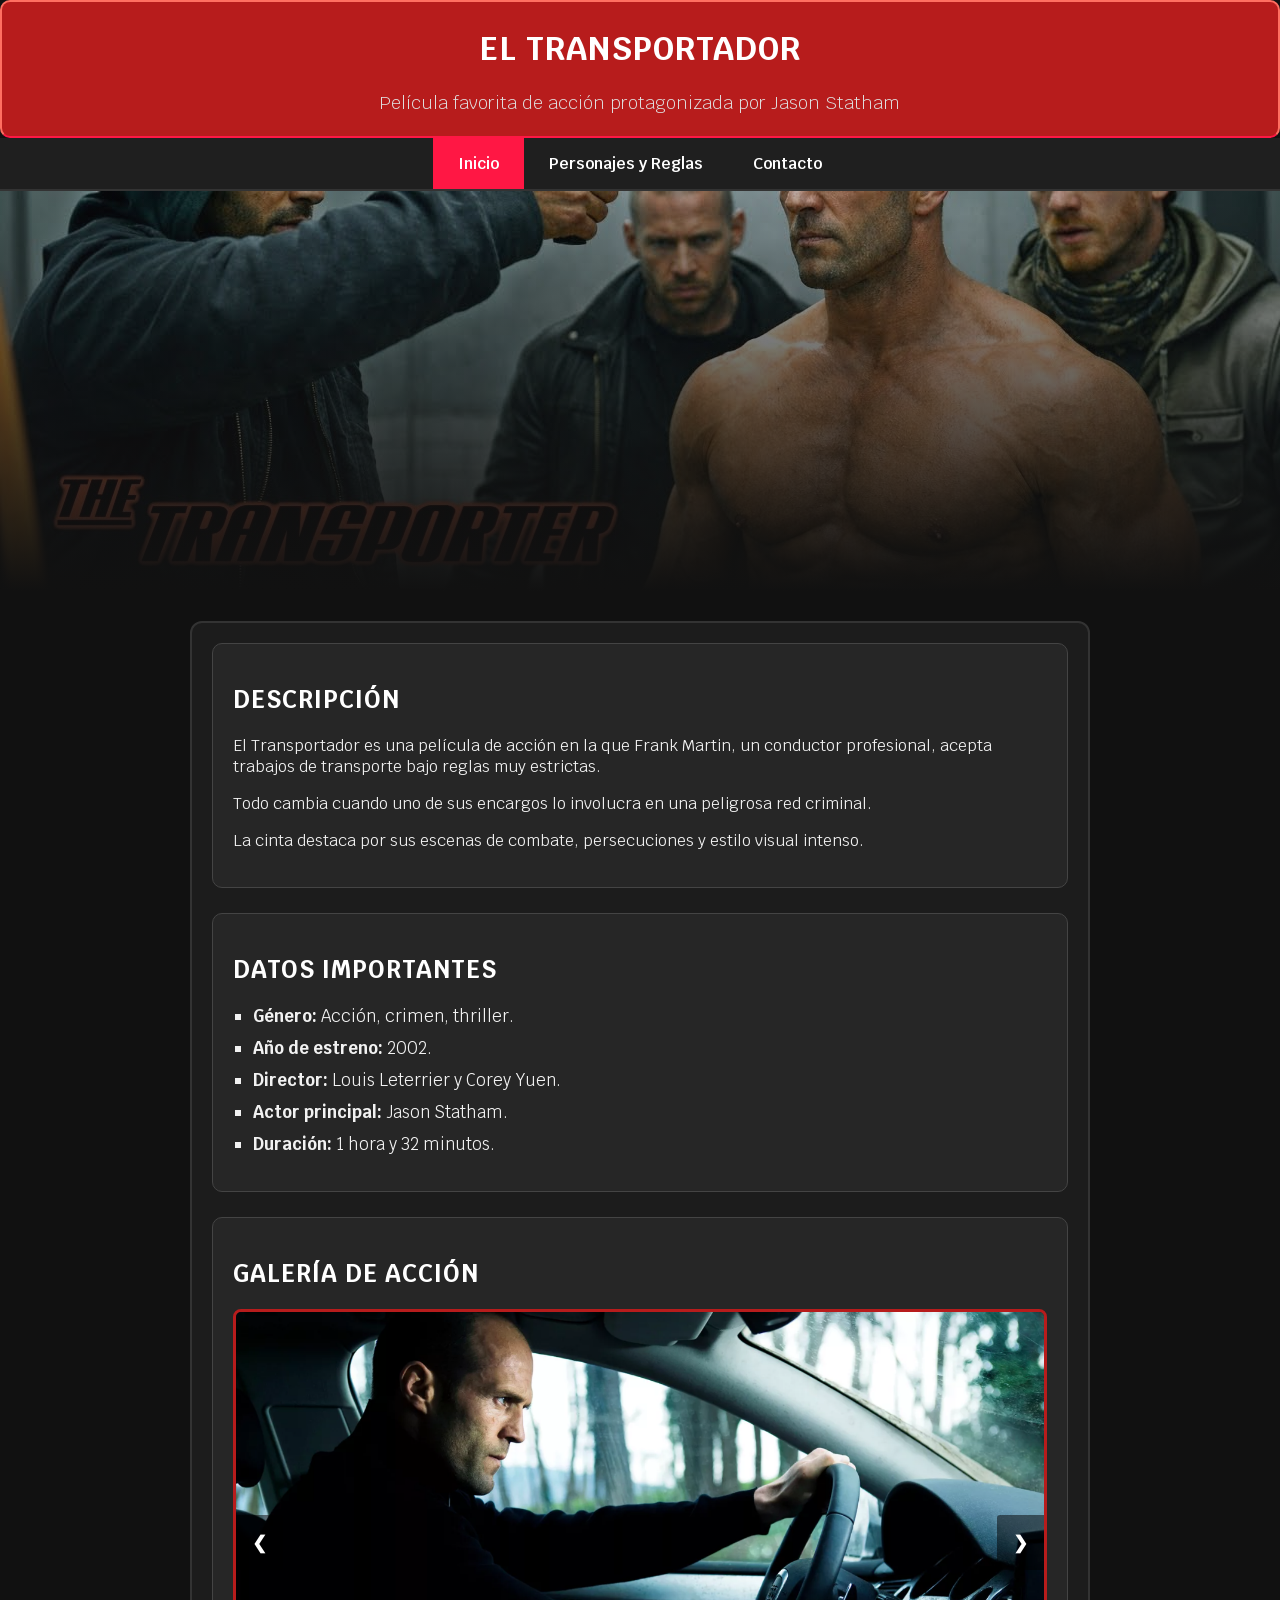
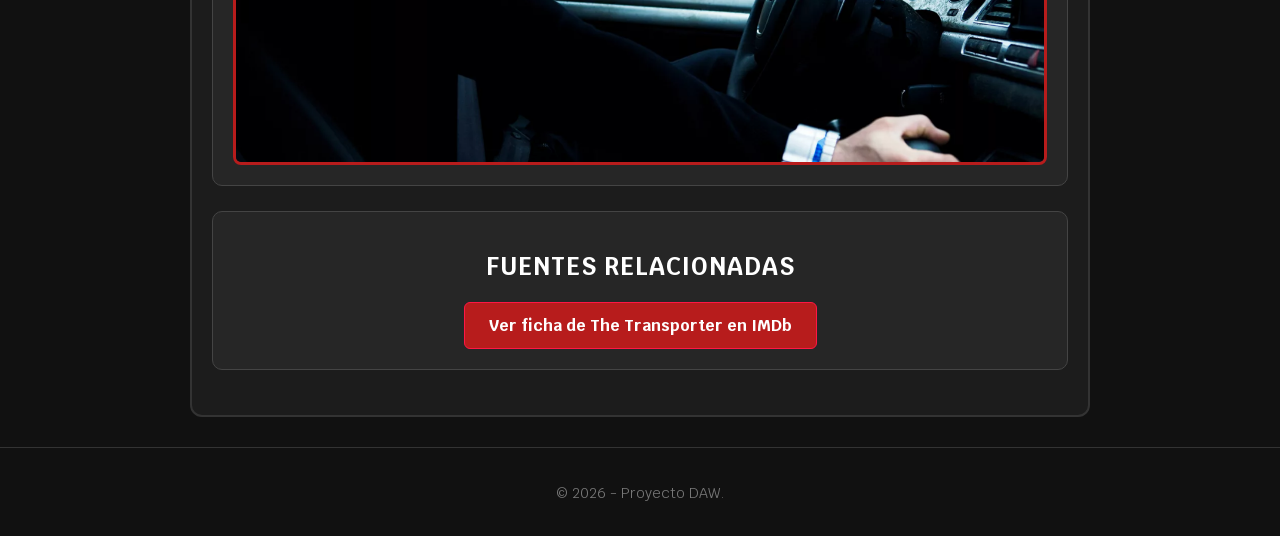
<file: index.html>
<!DOCTYPE html>
<html lang="es">
    
<head>
    <meta charset="UTF-8">
    <meta name="viewport" content="width=device-width, initial-scale=1.0">
    <title>El Transportador - Inicio</title>
    <link rel="preload" href="css/normalize.css" as="style"/>
    <link rel="stylesheet" href="css/normalize.css"/>
    <link rel="preconnect" href="https://fonts.googleapis.com">
    <link rel="preconnect" href="https://fonts.gstatic.com" crossorigin>
    <link href="https://fonts.googleapis.com/css2?family=Krub:wght@300;400;600;700&display=swap" rel="stylesheet">
    <link rel="preload" href="css/styles.css" as="style" />
    <link href="css/styles.css" rel="stylesheet"/>
</head>
<body>

    <header id="encabezado">
        <h1>El Transportador</h1>
        <p>Película favorita de acción protagonizada por Jason Statham</p>
    </header>

    <nav class="navegacion-principal">
        <a href="index.html" class="activo">Inicio</a>
        <a href="personajes.html">Personajes y Reglas</a>
        <a href="contacto.html">Contacto</a>
    </nav>

    <section class="hero">
    </section>

    <main class="contenedor">
        <div class="grid-contenido">
            <section class="seccion">
                <h2>Descripción</h2>
                <p>El Transportador es una película de acción en la que Frank Martin, un conductor profesional, acepta trabajos de transporte bajo reglas muy estrictas.</p>
                <p>Todo cambia cuando uno de sus encargos lo involucra en una peligrosa red criminal.</p>
                <p>La cinta destaca por sus escenas de combate, persecuciones y estilo visual intenso.</p>
            </section>

            <section class="seccion">
                <h2>Datos Importantes</h2>
                <ul class="datos">
                    <li><strong>Género:</strong> Acción, crimen, thriller.</li>
                    <li><strong>Año de estreno:</strong> 2002.</li>
                    <li><strong>Director:</strong> Louis Leterrier y Corey Yuen.</li>
                    <li><strong>Actor principal:</strong> Jason Statham.</li>
                    <li><strong>Duración:</strong> 1 hora y 32 minutos.</li>
                </ul>
            </section>
        </div>

        <section class="seccion carrusel-contenedor">
            <h2>Galería de Acción</h2>
                <div class="carrusel">
                        
                        <div class="slide fade">
                            <img src="imagenes/hq720.png" alt="Frank Martin - El Transportador">
                        </div>

                        <div class="slide fade">
                            <img src="imagenes/slider1.jpg" alt="Escena de Acción 1">
                        </div>
                        
                        <div class="slide fade">
                            <img src="imagenes/slider2.jpg" alt="Escena de Acción 2">
                        </div>
                        
                        <a class="prev" onclick="cambiarSlide(-1)">&#10094;</a>
                        <a class="next" onclick="cambiarSlide(1)">&#10095;</a>
                </div>
            </section>

        <section class="seccion u-centrar">
            <h2>Fuentes relacionadas</h2>
            <a class="enlace" href="https://www.imdb.com/title/tt0293662/" target="_blank">Ver ficha de The Transporter en IMDb</a>
        </section>
    </main>

    <footer class="pie-pagina">
        <p>&copy; 2026 - Proyecto DAW.</p>
    </footer>

    <script src="js/main.js"></script>
</body>
</html>
</file>
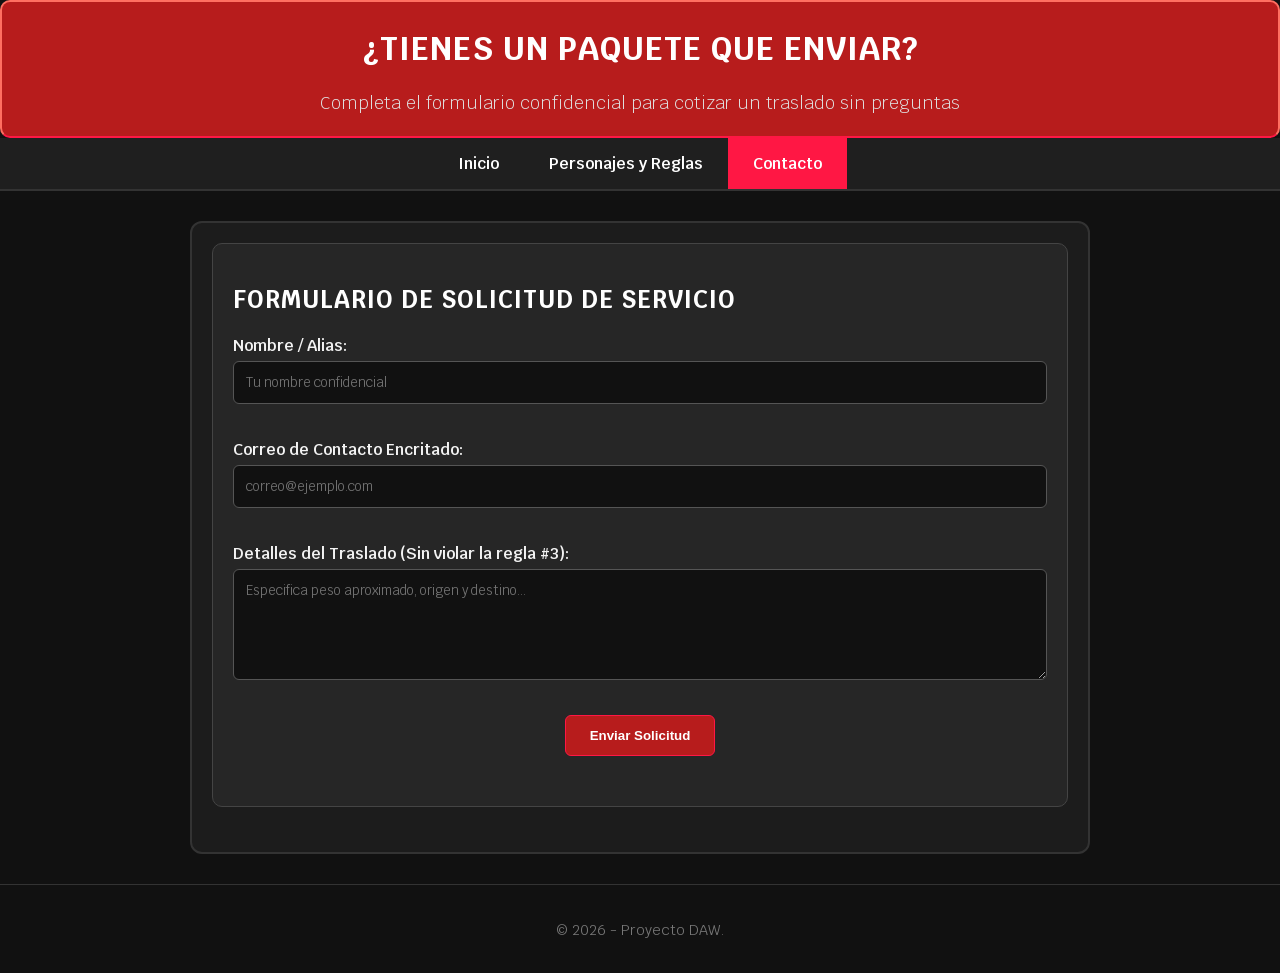
<file: contacto.html>
<!DOCTYPE html>
<html lang="es">
<head>
    <meta charset="UTF-8">
    <meta name="viewport" content="width=device-width, initial-scale=1.0">
    <title>Contratar al Transportador - Contacto</title>
    <link rel="stylesheet" href="css/normalize.css"/>
    <link href="https://fonts.googleapis.com/css2?family=Krub:wght@300;400;600;700&display=swap" rel="stylesheet">
    <link href="css/styles.css" rel="stylesheet"/>
</head>
<body>
    <header id="encabezado">
        <h1>¿Tienes un paquete que enviar?</h1>
        <p>Completa el formulario confidencial para cotizar un traslado sin preguntas</p>
    </header>

    <nav class="navegacion-principal">
        <a href="index.html">Inicio</a>
        <a href="personajes.html">Personajes y Reglas</a>
        <a href="contacto.html" class="activo">Contacto</a>
    </nav>

    <main class="contenedor">
        <section class="seccion">
            <h2>Formulario de Solicitud de Servicio</h2>
            <form id="formulario-contacto" class="formulario" novalidate>
                <div class="campo">
                    <label for="nombre">Nombre / Alias:</label>
                    <input type="text" id="nombre" name="nombre" placeholder="Tu nombre confidencial">
                    <span class="error-mensaje" id="error-nombre"></span>
                </div>

                <div class="campo">
                    <label for="email">Correo de Contacto Encritado:</label>
                    <input type="email" id="email" name="email" placeholder="correo@ejemplo.com">
                    <span class="error-mensaje" id="error-email"></span>
                </div>

                <div class="campo">
                    <label for="mensaje">Detalles del Traslado (Sin violar la regla #3):</label>
                    <textarea id="mensaje" name="mensaje" rows="5" placeholder="Especifica peso aproximado, origen y destino..."></textarea>
                    <span class="error-mensaje" id="error-mensaje-txt"></span>
                </div>

                <div class="u-centrar">
                    <button type="submit" class="enlace btn-enviar">Enviar Solicitud</button>
                </div>
                <div id="exito-formulario" class="alerta-exito"></div>
            </form>
        </section>
    </main>

    <footer class="pie-pagina">
        <p>&copy; 2026 - Proyecto DAW.</p>
    </footer>

    <script src="js/validacion.js"></script>
</body>
</html>
</file>
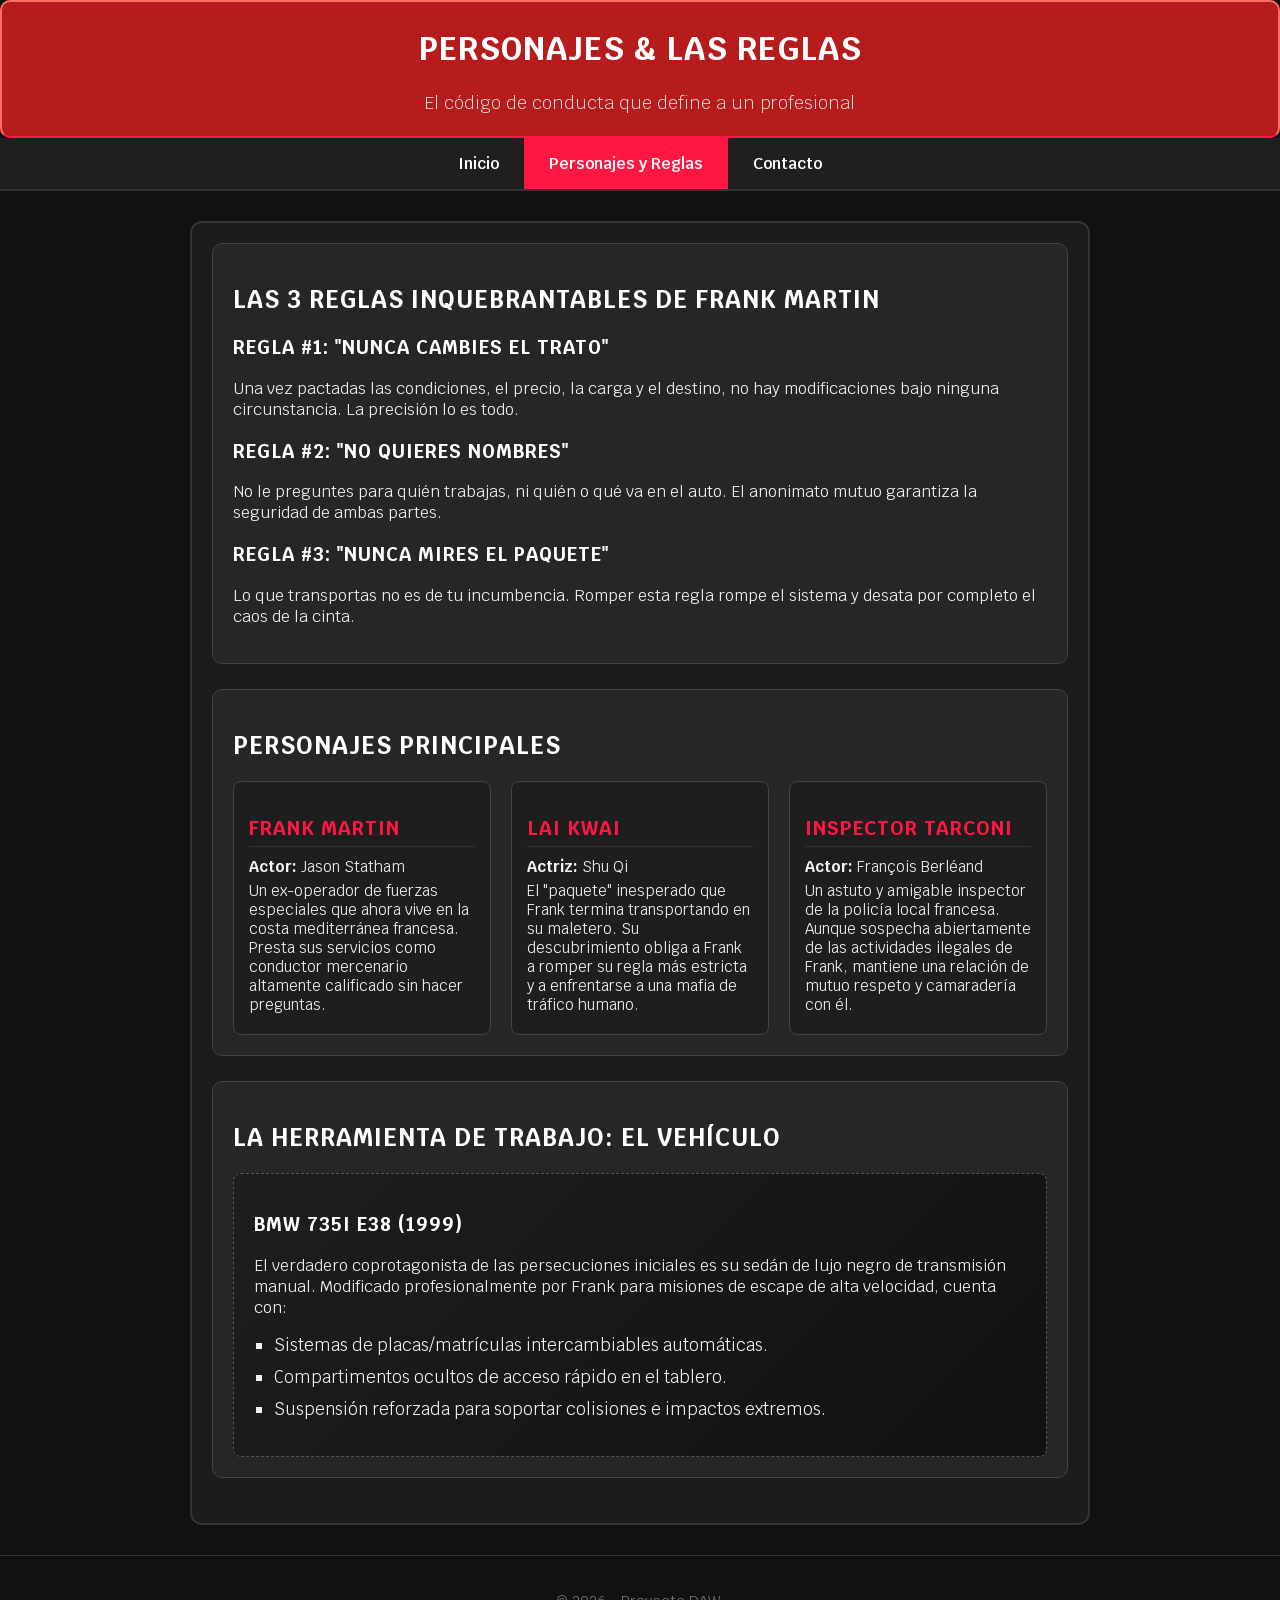
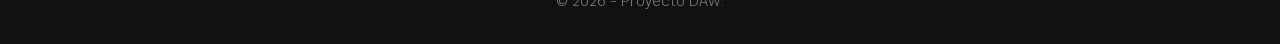
<file: personajes.html>
<!DOCTYPE html>
<html lang="es">
<head>
    <meta charset="UTF-8">
    <meta name="viewport" content="width=device-width, initial-scale=1.0">
    <title>El Transportador - Personajes y Reglas</title>
    <link rel="stylesheet" href="css/normalize.css"/>
    <link href="https://fonts.googleapis.com/css2?family=Krub:wght@300;400;600;700&display=swap" rel="stylesheet">
    <link href="css/styles.css" rel="stylesheet"/>
</head>
<body>

    <header id="encabezado">
        <h1>Personajes & Las Reglas</h1>
        <p>El código de conducta que define a un profesional</p>
    </header>

    <nav class="navegacion-principal">
        <a href="index.html">Inicio</a>
        <a href="personajes.html" class="activo">Personajes y Reglas</a>
        <a href="contacto.html">Contacto</a>
    </nav>

    <main class="contenedor">
        
        <section class="seccion">
            <h2>Las 3 Reglas Inquebrantables de Frank Martin</h2>
            <article class="regla-card">
                <h3>Regla #1: "Nunca cambies el trato"</h3>
                <p>Una vez pactadas las condiciones, el precio, la carga y el destino, no hay modificaciones bajo ninguna circunstancia. La precisión lo es todo.</p>
            </article>
            <article class="regla-card">
                <h3>Regla #2: "No quieres nombres"</h3>
                <p>No le preguntes para quién trabajas, ni quién o qué va en el auto. El anonimato mutuo garantiza la seguridad de ambas partes.</p>
            </article>
            <article class="regla-card">
                <h3>Regla #3: "Nunca mires el paquete"</h3>
                <p>Lo que transportas no es de tu incumbencia. Romper esta regla rompe el sistema y desata por completo el caos de la cinta.</p>
            </article>
        </section>

        <section class="seccion">
            <h2>Personajes Principales</h2>
            <div class="grid-personajes">
                <article class="personaje-card">
                    <h3>Frank Martin</h3>
                    <p><strong>Actor:</strong> Jason Statham</p>
                    <p>Un ex-operador de fuerzas especiales que ahora vive en la costa mediterránea francesa. Presta sus servicios como conductor mercenario altamente calificado sin hacer preguntas.</p>
                </article>

                <article class="personaje-card">
                    <h3>Lai Kwai</h3>
                    <p><strong>Actriz:</strong> Shu Qi</p>
                    <p>El "paquete" inesperado que Frank termina transportando en su maletero. Su descubrimiento obliga a Frank a romper su regla más estricta y a enfrentarse a una mafia de tráfico humano.</p>
                </article>

                <article class="personaje-card">
                    <h3>Inspector Tarconi</h3>
                    <p><strong>Actor:</strong> François Berléand</p>
                    <p>Un astuto y amigable inspector de la policía local francesa. Aunque sospecha abiertamente de las actividades ilegales de Frank, mantiene una relación de mutuo respeto y camaradería con él.</p>
                </article>
            </div>
        </section>

        <section class="seccion">
            <h2>La Herramienta de Trabajo: El Vehículo</h2>
            <article class="vehiculo-info">
                <h3>BMW 735i E38 (1999)</h3>
                <p>El verdadero coprotagonista de las persecuciones iniciales es su sedán de lujo negro de transmisión manual. Modificado profesionalmente por Frank para misiones de escape de alta velocidad, cuenta con:</p>
                <ul class="datos">
                    <li>Sistemas de placas/matrículas intercambiables automáticas.</li>
                    <li>Compartimentos ocultos de acceso rápido en el tablero.</li>
                    <li>Suspensión reforzada para soportar colisiones e impactos extremos.</li>
                </ul>
            </article>
        </section>

    </main>

    <footer class="pie-pagina">
        <p>&copy; 2026 - Proyecto DAW.</p>
    </footer>

</body>
</html>
</file>
<file: css/styles.css>
*, *:before, *:after {
    box-sizing: border-box;
}
body {
    margin: 0;
    font-family: 'Krub', sans-serif; 
    background-color: #111111;
    color: #f2f2f2;
}

h1, h2, h3 {
    color: #ffffff;
    text-transform: uppercase;
    letter-spacing: 1px;
}

.contenedor {
    max-width: 900px;
    margin: 30px auto;
    padding: 20px;
    background-color: #1c1c1c;
    border: 2px solid #333;
    border-radius: 12px;
}

#encabezado {
    text-align: center;
    padding: 5px 5px;
    background-color: #b71c1c;
    border-bottom: 2px solid #ff1744;
    margin-bottom: 0;
}

#encabezado p {
    font-weight: 300;
    font-size: 1.1rem;
    color: #e0e0e0;
}

.seccion {
    margin-bottom: 25px;
    padding: 20px;
    background-color: #262626;
    border: 1px solid #444;
    border-radius: 10px;
}

/* ==========================================
   MENÚ DE NAVEGACIÓN FIJO / ESTILIZADO
   ========================================== */
.navegacion-principal {
    background-color: #1f1f1f;
    display: flex;
    justify-content: center;
    position: sticky;
    top: 0;
    z-index: 100;
    border-bottom: 2px solid #333;
}

.navegacion-principal a {
    display: block;
    color: #ffffff;
    text-decoration: none;
    padding: 15px 25px;
    font-weight: 600;
    transition: background-color 0.3s ease;
}

.navegacion-principal a:hover, 
.navegacion-principal a.activo {
    background-color: #ff1744;
    color: #ffffff;
}

/* ==========================================
   HERO / COMPONENTES VISUALES
   ========================================== */
.hero {
    background-image: linear-gradient(to bottom, rgba(17,17,17,0.3), #111), url('../imagenes/slider2.jpg');
    background-repeat: no-repeat;
    background-size: cover;
    background-position: center;
    height: 400px;
    position: relative;
}

.datos {
    padding-left: 20px;
    list-style-type: square;
}

.datos li {
    margin-bottom: 10px;
    font-size: 1.05rem;
}

.enlace {
    display: inline-block;
    padding: 12px 24px;
    background-color: #b71c1c;
    color: white;
    text-decoration: none;
    border-radius: 6px;
    border: 1px solid #ff1744;
    font-weight: bold;
    transition: all 0.3s ease;
    cursor: pointer;
}

.enlace:hover {
    background-color: #ff1744;
    transform: translateY(-2px);
    box-shadow: 0 5px 15px rgba(255, 23, 68, 0.4);
}

/* ==========================================
   COMPONENTE INTERACTIVO: CARRUSEL (JS)
   ========================================== */
.carrusel-contenedor {
    position: relative;
}

.carrusel {
    position: relative;
    max-width: 100%;
    margin: auto;
    overflow: hidden;
    border-radius: 8px;
    border: 3px solid #b71c1c;
}

.slide {
    display: none;
}

.slide img {
    width: 100%;
    height: auto;
    display: block;
}

.texto-slide {
    color: #f2f2f2;
    font-size: 1rem;
    padding: 12px 20px;
    position: absolute;
    bottom: 0;
    width: 100%;
    background: rgba(0, 0, 0, 0.75);
    text-align: center;
    box-sizing: border-box;
}

.prev, .next {
    cursor: pointer;
    position: absolute;
    top: 50%;
    width: auto;
    padding: 16px;
    margin-top: -22px;
    color: white;
    font-weight: bold;
    font-size: 18px;
    transition: 0.6s ease;
    border-radius: 0 3px 3px 0;
    user-select: none;
    background-color: rgba(0,0,0,0.5);
}

.next {
    right: 0;
    border-radius: 3px 0 0 3px;
}

.prev:hover, .next:hover {
    background-color: #ff1744;
}

.fade {
    animation-name: fade;
    animation-duration: 1.5s;
}

@keyframes fade {
    from {opacity: .4} 
    to {opacity: 1}
}

/* ==========================================
   ESTILOS DE FORMULARIO DE CONTACTO
   ========================================== */
.formulario {
    display: flex;
    flex-direction: column;
    gap: 15px;
}

.campo {
    display: flex;
    flex-direction: column;
    gap: 5px;
}

.campo label {
    font-weight: 600;
}

.campo input, .campo textarea {
    padding: 12px;
    background-color: #111;
    border: 1px solid #555;
    border-radius: 6px;
    color: white;
    font-family: inherit;
}

.campo input:focus, .campo textarea:focus {
    border-color: #ff1744;
    outline: none;
}

.error-mensaje {
    color: #ff5252;
    font-size: 0.85rem;
    height: 15px;
}

.alerta-exito {
    text-align: center;
    color: #4caf50;
    font-weight: bold;
    margin-top: 15px;
}

.pie-pagina {
    text-align: center;
    padding: 20px;
    background-color: #111;
    border-top: 1px solid #333;
    font-size: 0.9rem;
    color: #777;
}

/* UTILITARIOS */
.u-centrar { text-align: center; }

/* ==========================================
   RESPONSIVE DESIGN (MEDIA QUERIES)
   ========================================== */
@media (max-width: 768px) {

    .formulario {
        gap: 25px;
    }

    .campo {
        gap: 8px;
    }

    .campo label {
        font-size: 1.1rem; 
        line-height: 1.3;
        margin-bottom: 2px;
    }

    .campo input, 
    .campo textarea {
        padding: 14px 12px;
        font-size: 1rem;
    }

    .error-mensaje {
        font-size: 0.9rem;
        line-height: 1.2;
        margin-top: 4px;
        margin-bottom: 2px;
        min-height: auto; 
        display: block; 
    }
}

.grid-personajes {
    display: grid;
    grid-template-columns: repeat(auto-fit, minmax(250px, 1fr));
    gap: 20px;
    margin-top: 15px;
}

.personaje-card {
    background-color: #1e1e1e;
    border: 1px solid #444;
    border-radius: 8px;
    padding: 15px;
    transition: transform 0.3s ease, border-color 0.3s ease;
}

.personaje-card h3 {
    color: #ff1744;
    font-size: 1.2rem;
    margin-bottom: 10px;
    border-bottom: 1px solid #333;
    padding-bottom: 5px;
}

.personaje-card p {
    font-size: 0.95rem;
    margin: 5px 0;
}

.personaje-card:hover {
    transform: translateY(-5px);
    border-color: #ff1744;
}

.vehiculo-info {
    background: linear-gradient(135deg, #1e1e1e 0%, #111111 100%);
    padding: 20px;
    border-radius: 8px;
    border: 1px dashed #555;
}

.vehiculo-info h3 {
    color: #ffffff;
}
</file>
